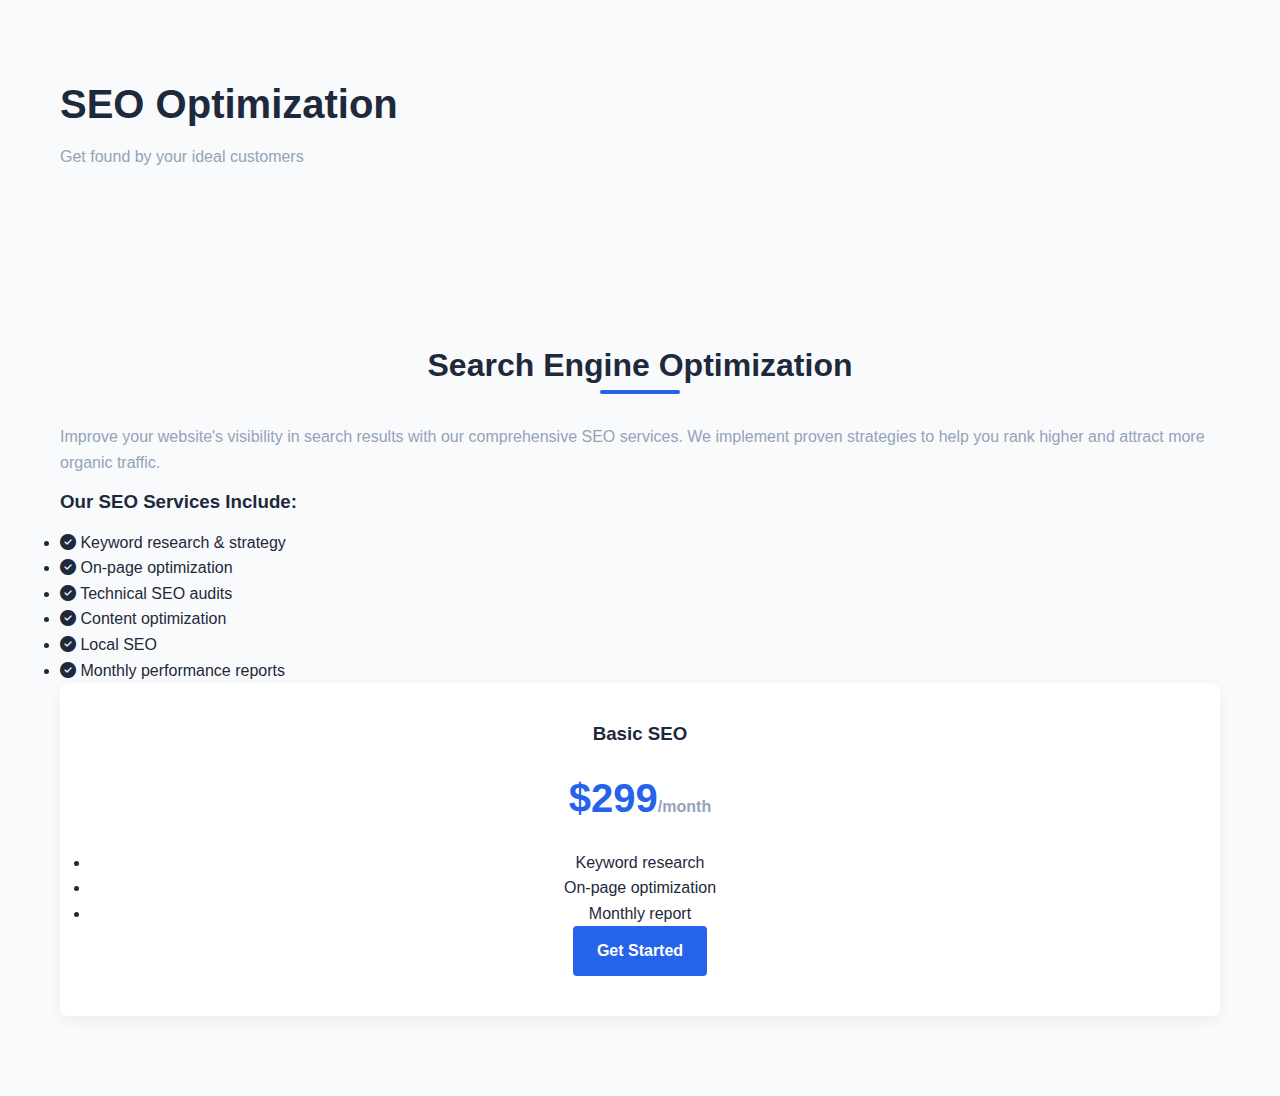
<file: services/seo.html>
<!DOCTYPE html>
<html lang="en">
<head>
    <meta charset="UTF-8">
    <meta name="viewport" content="width=device-width, initial-scale=1.0">
    <title>SEO Optimization | WebCraft</title>
    <link rel="stylesheet" href="https://cdnjs.cloudflare.com/ajax/libs/font-awesome/6.4.0/css/all.min.css">
    <link rel="stylesheet" href="../../css/style.css">
</head>
<body>
    <!-- Header -->
    <header id="header">
        <!-- Same header content -->
    </header>

    <section class="service-header">
        <div class="container">
            <h1>SEO Optimization</h1>
            <p>Get found by your ideal customers</p>
        </div>
    </section>

    <section class="service-details">
        <div class="container">
            <div class="service-content">
                <h2>Search Engine Optimization</h2>
                <p>Improve your website's visibility in search results with our comprehensive SEO services. We implement proven strategies to help you rank higher and attract more organic traffic.</p>
                
                <div class="service-features">
                    <h3>Our SEO Services Include:</h3>
                    <ul>
                        <li><i class="fas fa-check-circle"></i> Keyword research & strategy</li>
                        <li><i class="fas fa-check-circle"></i> On-page optimization</li>
                        <li><i class="fas fa-check-circle"></i> Technical SEO audits</li>
                        <li><i class="fas fa-check-circle"></i> Content optimization</li>
                        <li><i class="fas fa-check-circle"></i> Local SEO</li>
                        <li><i class="fas fa-check-circle"></i> Monthly performance reports</li>
                    </ul>
                </div>

                <div class="pricing-options">
                    <div class="pricing-card">
                        <h3>Basic SEO</h3>
                        <div class="price">$299<span>/month</span></div>
                        <ul>
                            <li>Keyword research</li>
                            <li>On-page optimization</li>
                            <li>Monthly report</li>
                        </ul>
                        <a href="../../contact.html" class="btn">Get Started</a>
                    </div>
                    <!-- Additional pricing options -->
                </div>
            </div>
        </div>
    </section>

    <!-- Footer -->
    <script src="../../js/script.js"></script>
</body>
</html>
</file>
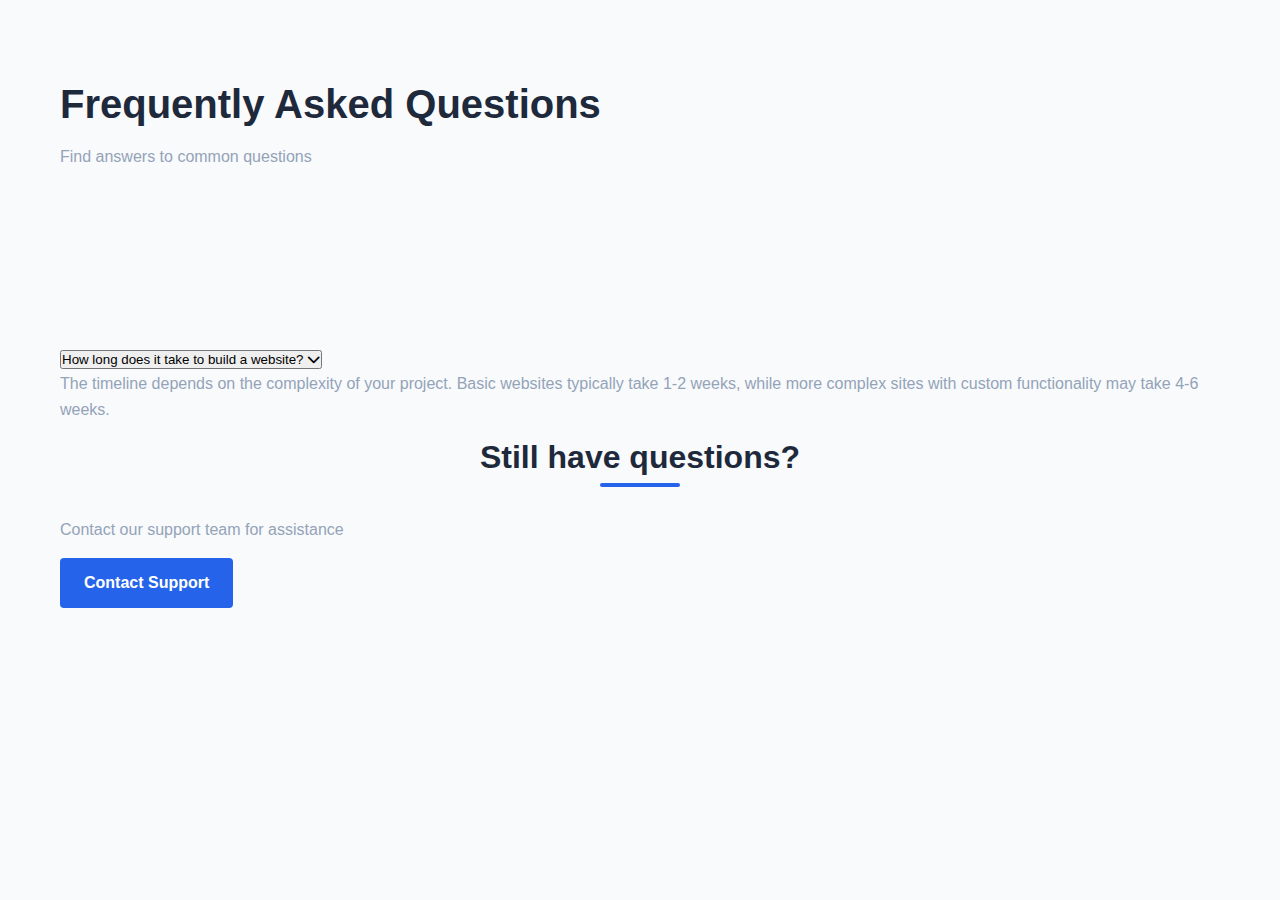
<file: support/faq.html>
<!DOCTYPE html>
<html lang="en">
<head>
    <meta charset="UTF-8">
    <meta name="viewport" content="width=device-width, initial-scale=1.0">
    <title>FAQ | WebCraft</title>
    <link rel="stylesheet" href="https://cdnjs.cloudflare.com/ajax/libs/font-awesome/6.4.0/css/all.min.css">
    <link rel="stylesheet" href="../../css/style.css">
</head>
<body>
    <!-- Header -->
    <header id="header">
        <!-- Same header content -->
    </header>

    <section class="page-header">
        <div class="container">
            <h1>Frequently Asked Questions</h1>
            <p>Find answers to common questions</p>
        </div>
    </section>

    <section class="faq-section">
        <div class="container">
            <div class="faq-accordion">
                <div class="faq-item">
                    <button class="faq-question">
                        How long does it take to build a website?
                        <i class="fas fa-chevron-down"></i>
                    </button>
                    <div class="faq-answer">
                        <p>The timeline depends on the complexity of your project. Basic websites typically take 1-2 weeks, while more complex sites with custom functionality may take 4-6 weeks.</p>
                    </div>
                </div>
                
                <!-- Additional FAQ items -->
            </div>
            
            <div class="support-cta">
                <h2>Still have questions?</h2>
                <p>Contact our support team for assistance</p>
                <a href="../contact.html" class="btn">Contact Support</a>
            </div>
        </div>
    </section>

    <!-- Footer -->
    <script src="../../js/script.js"></script>
</body>
</html>
</file>
<file: css/style.css>
/* Base Styles */
:root {
    --primary: #2563eb;
    --primary-dark: #1d4ed8;
    --secondary: #f59e0b;
    --dark: #1e293b;
    --light: #f8fafc;
    --gray: #94a3b8;
    --success: #10b981;
}

* {
    margin: 0;
    padding: 0;
    box-sizing: border-box;
    font-family: 'Segoe UI', Tahoma, Geneva, Verdana, sans-serif;
}

body {
    background-color: var(--light);
    color: var(--dark);
    line-height: 1.6;
    overflow-x: hidden;
}

/* Square Payment Styles */
.square-container {
    margin: 25px 0;
    width: 100%;
}

.square-button-wrapper {
    display: flex;
    justify-content: center;
    width: 100%;
}

.square-pay-button {
    display: inline-block;
    font-size: 18px;
    line-height: 48px;
    height: 48px;
    color: #ffffff;
    width: 100%;
    max-width: 300px;
    background-color: #006aff;
    text-align: center;
    box-shadow: 0 0 0 1px rgba(0,0,0,.1) inset;
    border-radius: 50px;
    text-decoration: none;
    transition: all 0.3s ease;
}

.square-pay-button:hover {
    background-color: #0052cc;
    transform: translateY(-2px);
    box-shadow: 0 4px 12px rgba(0, 106, 255, 0.2);
}

/* Loading State */
.loading-state {
    display: none;
    text-align: center;
    padding: 20px;
}

.loading-spinner {
    border: 4px solid rgba(0, 0, 0, 0.1);
    border-radius: 50%;
    border-top: 4px solid #006aff;
    width: 40px;
    height: 40px;
    animation: spin 1s linear infinite;
    margin: 0 auto 20px;
}

@keyframes spin {
    0% { transform: rotate(0deg); }
    100% { transform: rotate(360deg); }
}

/* Error Message */
.error-message {
    color: #dc2626;
    background: #fee2e2;
    padding: 15px;
    border-radius: 6px;
    margin-bottom: 20px;
    display: none;
}

.error-message.show {
    display: block;
}

/* Success Message */
.payment-success {
    text-align: center;
    padding: 30px;
}

.success-icon {
    font-size: 4rem;
    color: #10b981;
    margin-bottom: 20px;
}

.payment-details {
    background: rgba(16, 185, 129, 0.05);
    border-left: 4px solid #10b981;
    padding: 20px;
    margin: 30px 0;
    text-align: left;
    border-radius: 0 8px 8px 0;
}

.payment-details p {
    margin-bottom: 10px;
    color: #333;
}

.success-actions {
    display: flex;
    gap: 15px;
    justify-content: center;
    margin-top: 30px;
}

.container {
    width: 100%;
    max-width: 1200px;
    margin: 0 auto;
    padding: 0 20px;
}

section {
    padding: 80px 0;
}

h1, h2, h3 {
    line-height: 1.2;
    margin-bottom: 1rem;
}

h1 {
    font-size: 2.5rem;
}

h2 {
    font-size: 2rem;
    text-align: center;
    margin-bottom: 2.5rem;
    position: relative;
}

h2::after {
    content: '';
    position: absolute;
    bottom: -10px;
    left: 50%;
    transform: translateX(-50%);
    width: 80px;
    height: 4px;
    background: var(--primary);
    border-radius: 2px;
}

p {
    margin-bottom: 1rem;
    color: var(--gray);
}

.btn {
    display: inline-block;
    padding: 12px 24px;
    background: var(--primary);
    color: white;
    border: none;
    border-radius: 4px;
    font-weight: 600;
    text-decoration: none;
    cursor: pointer;
    transition: all 0.3s ease;
}

.btn:hover {
    background: var(--primary-dark);
    transform: translateY(-2px);
    box-shadow: 0 4px 12px rgba(37, 99, 235, 0.2);
}

.btn-secondary {
    background: var(--secondary);
}

.btn-secondary:hover {
    background: #e67e22;
    box-shadow: 0 4px 12px rgba(245, 158, 11, 0.2);
}

.text-center {
    text-align: center;
}

/* Header & Navigation */
header {
    position: fixed;
    top: 0;
    left: 0;
    width: 100%;
    z-index: 1000;
    background: white;
    box-shadow: 0 2px 10px rgba(0, 0, 0, 0.1);
    transition: all 0.3s ease;
}

header.scrolled {
    padding: 10px 0;
}

nav {
    display: flex;
    align-items: center;
    justify-content: space-between;
    height: 80px;
}

.logo {
    display: flex;
    align-items: center;
}

.logo-img {
    height: 60px;
    width: auto;
    transition: all 0.3s ease;
}

.nav-links {
    display: flex;
    list-style: none;
}

.nav-links li {
    margin-left: 30px;
}

.nav-links a {
    color: var(--dark);
    text-decoration: none;
    font-weight: 500;
    transition: color 0.3s ease;
    position: relative;
}

.nav-links a:hover {
    color: var(--primary);
}

.nav-links a::after {
    content: '';
    position: absolute;
    bottom: -5px;
    left: 0;
    width: 0;
    height: 2px;
    background: var(--primary);
    transition: width 0.3s ease;
}

.nav-links a:hover::after {
    width: 100%;
}

.hamburger {
    display: none;
    cursor: pointer;
    transition: all 0.3s ease;
}

.hamburger i {
    font-size: 1.5rem;
}

.hamburger .fa-times {
    display: none;
}

.hamburger.active .fa-bars {
    display: none;
}

.hamburger.active .fa-times {
    display: block;
}

/* Hero Section */
.hero {
    height: 100vh;
    display: flex;
    align-items: center;
    background: linear-gradient(135deg, rgba(37, 99, 235, 0.1) 0%, rgba(245, 158, 11, 0.05) 100%);
    position: relative;
    overflow: hidden;
}

.hero-content {
    max-width: 600px;
}

.hero h1 {
    font-size: 3rem;
    margin-bottom: 1.5rem;
}

.hero p {
    font-size: 1.1rem;
    margin-bottom: 2rem;
}

.hero-btns {
    display: flex;
    gap: 15px;
}

.hero-image {
    position: absolute;
    right: 0;
    bottom: 0;
    width: 50%;
    max-width: 600px;
}

/* Services Section */
.services-grid {
    display: grid;
    grid-template-columns: repeat(auto-fit, minmax(300px, 1fr));
    gap: 30px;
    margin-top: 50px;
}

.service-card {
    background: white;
    border-radius: 8px;
    padding: 30px;
    box-shadow: 0 5px 15px rgba(0, 0, 0, 0.05);
    transition: all 0.3s ease;
}

.service-card:hover {
    transform: translateY(-10px);
    box-shadow: 0 15px 30px rgba(0, 0, 0, 0.1);
}

.service-icon {
    font-size: 2.5rem;
    color: var(--primary);
    margin-bottom: 20px;
}

/* Pricing Section */
.pricing {
    background: linear-gradient(135deg, rgba(37, 99, 235, 0.03) 0%, rgba(245, 158, 11, 0.02) 100%);
}

.pricing-grid {
    display: grid;
    grid-template-columns: repeat(auto-fit, minmax(300px, 1fr));
    gap: 30px;
    margin-top: 50px;
}

.pricing-card {
    background: white;
    border-radius: 8px;
    padding: 40px 30px;
    box-shadow: 0 5px 15px rgba(0, 0, 0, 0.05);
    transition: all 0.3s ease;
    text-align: center;
}

.pricing-card.popular {
    border: 2px solid var(--primary);
    transform: scale(1.05);
}

.price {
    font-size: 2.5rem;
    font-weight: 700;
    color: var(--primary);
    margin: 20px 0;
}

.price span {
    font-size: 1rem;
    color: var(--gray);
}

.pricing-features {
    list-style: none;
    margin: 30px 0;
}

.pricing-features li {
    padding: 8px 0;
    border-bottom: 1px solid #eee;
}

.pricing-features li:last-child {
    border-bottom: none;
}

/* Testimonials */
.testimonial-grid {
    display: grid;
    grid-template-columns: repeat(auto-fit, minmax(300px, 1fr));
    gap: 30px;
    margin-top: 50px;
}

.testimonial-card {
    background: white;
    border-radius: 8px;
    padding: 30px;
    box-shadow: 0 5px 15px rgba(0, 0, 0, 0.05);
    position: relative;
}

.testimonial-card::before {
    content: '"';
    position: absolute;
    top: 20px;
    left: 20px;
    font-size: 4rem;
    color: rgba(37, 99, 235, 0.1);
    font-family: Georgia, serif;
    line-height: 1;
}

.testimonial-content {
    margin-bottom: 20px;
    font-style: italic;
}

.testimonial-author {
    display: flex;
    align-items: center;
}

.author-img {
    width: 50px;
    height: 50px;
    border-radius: 50%;
    margin-right: 15px;
    object-fit: cover;
}

.author-info h4 {
    margin-bottom: 5px;
}

.author-info p {
    color: var(--gray);
    font-size: 0.9rem;
}

/* Payment Form Styles */
.contact-form {
    max-width: 600px;
    margin: 0 auto;
    background: white;
    padding: 30px;
    border-radius: 10px;
    box-shadow: 0 5px 20px rgba(0, 0, 0, 0.05);
}

.form-group {
    margin-bottom: 20px;
}

.form-group label {
    display: block;
    margin-bottom: 8px;
    font-weight: 500;
    color: #333;
}

.form-control {
    width: 100%;
    padding: 12px 15px;
    border: 1px solid #ddd;
    border-radius: 6px;
    font-size: 1rem;
    transition: all 0.3s ease;
}

.form-control:focus {
    border-color: #2563eb;
    box-shadow: 0 0 0 3px rgba(37, 99, 235, 0.1);
    outline: none;
}

select.form-control {
    appearance: none;
    background-image: url("data:image/svg+xml;charset=UTF-8,%3csvg xmlns='http://www.w3.org/2000/svg' viewBox='0 0 24 24' fill='none' stroke='currentColor' stroke-width='2' stroke-linecap='round' stroke-linejoin='round'%3e%3cpolyline points='6 9 12 15 18 9'%3e%3c/polyline%3e%3c/svg%3e");
    background-repeat: no-repeat;
    background-position: right 10px center;
    background-size: 1em;
}

textarea.form-control {
    min-height: 120px;
    resize: vertical;
}

/* PayPal Button Container */
.paypal-container {
    margin: 25px 0;
    min-height: 45px;
}

/* Form Notice */
.form-notice {
    margin-top: 20px;
    font-size: 0.9rem;
    color: #666;
    text-align: center;
}

.secure-notice {
    display: flex;
    align-items: center;
    justify-content: center;
    gap: 8px;
    margin-top: 10px;
    color: #10b981;
    font-weight: 500;
}

/* Success Message */
.payment-success {
    text-align: center;
    padding: 30px;
}

.success-icon {
    font-size: 4rem;
    color: #10b981;
    margin-bottom: 20px;
}

.payment-details {
    background: rgba(16, 185, 129, 0.05);
    border-left: 4px solid #10b981;
    padding: 20px;
    margin: 30px 0;
    text-align: left;
    border-radius: 0 8px 8px 0;
}

.payment-details p {
    margin-bottom: 10px;
    color: #333;
}

.success-actions {
    display: flex;
    gap: 15px;
    justify-content: center;
    margin-top: 30px;
}

/* Loading State */
.loading-state {
    display: none;
    text-align: center;
    padding: 20px;
}

.loading-spinner {
    border: 4px solid rgba(0, 0, 0, 0.1);
    border-radius: 50%;
    border-top: 4px solid #2563eb;
    width: 40px;
    height: 40px;
    animation: spin 1s linear infinite;
    margin: 0 auto 20px;
}

@keyframes spin {
    0% { transform: rotate(0deg); }
    100% { transform: rotate(360deg); }
}

/* Error Message */
.error-message {
    color: #dc2626;
    background: #fee2e2;
    padding: 15px;
    border-radius: 6px;
    margin-bottom: 20px;
    display: none;
}

.error-message.show {
    display: block;
}


/* Footer */
footer {
    background: var(--dark);
    color: white;
    padding: 50px 0 20px;
}

.footer-container {
    display: grid;
    grid-template-columns: repeat(auto-fit, minmax(200px, 1fr));
    gap: 30px;
    margin-bottom: 40px;
}

.footer-col h3 {
    color: white;
    margin-bottom: 20px;
    font-size: 1.2rem;
}

.footer-links {
    list-style: none;
}

.footer-links li {
    margin-bottom: 10px;
}

.footer-links a {
    color: var(--gray);
    text-decoration: none;
    transition: color 0.3s ease;
}

.footer-links a:hover {
    color: white;
}

.social-links {
    display: flex;
    gap: 15px;
}

.social-links a {
    display: flex;
    align-items: center;
    justify-content: center;
    width: 40px;
    height: 40px;
    background: rgba(255, 255, 255, 0.1);
    border-radius: 50%;
    color: white;
    transition: all 0.3s ease;
}

.social-links a:hover {
    background: var(--primary);
    transform: translateY(-3px);
}

.copyright {
    text-align: center;
    padding-top: 20px;
    border-top: 1px solid rgba(255, 255, 255, 0.1);
    color: var(--gray);
    font-size: 0.9rem;
}

/* Animations */
@keyframes fadeInUp {
    from {
        opacity: 0;
        transform: translateY(20px);
    }
    to {
        opacity: 1;
        transform: translateY(0);
    }
}

.animate {
    opacity: 0;
    transform: translateY(30px);
    transition: all 0.6s ease;
}

.animate.show {
    opacity: 1;
    transform: translateY(0);
}

/* Responsive Styles */
@media (max-width: 768px) {
    .hamburger {
        display: block;
    }

    .nav-links {
        position: fixed;
        top: 80px;
        left: -100%;
        width: 100%;
        height: calc(100vh - 80px);
        background: white;
        flex-direction: column;
        align-items: center;
        padding: 20px 0;
        transition: all 0.4s ease;
    }

    .nav-links.active {
        left: 0;
    }

    .nav-links li {
        margin: 15px 0;
    }

    .hero {
        padding-top: 100px;
        height: auto;
        text-align: center;
    }

    .hero-content {
        max-width: 100%;
    }

    .hero-image {
        position: relative;
        width: 100%;
        margin-top: 30px;
    }

    .hero-btns {
        flex-direction: column;
    }

    section {
        padding: 50px 0;
    }
}

@media (max-width: 480px) {
    .logo-img {
        height: 50px;
    }

    .hero h1 {
        font-size: 2rem;
    }

    .contact-container {
        grid-template-columns: 1fr;
    }
}
</file>
